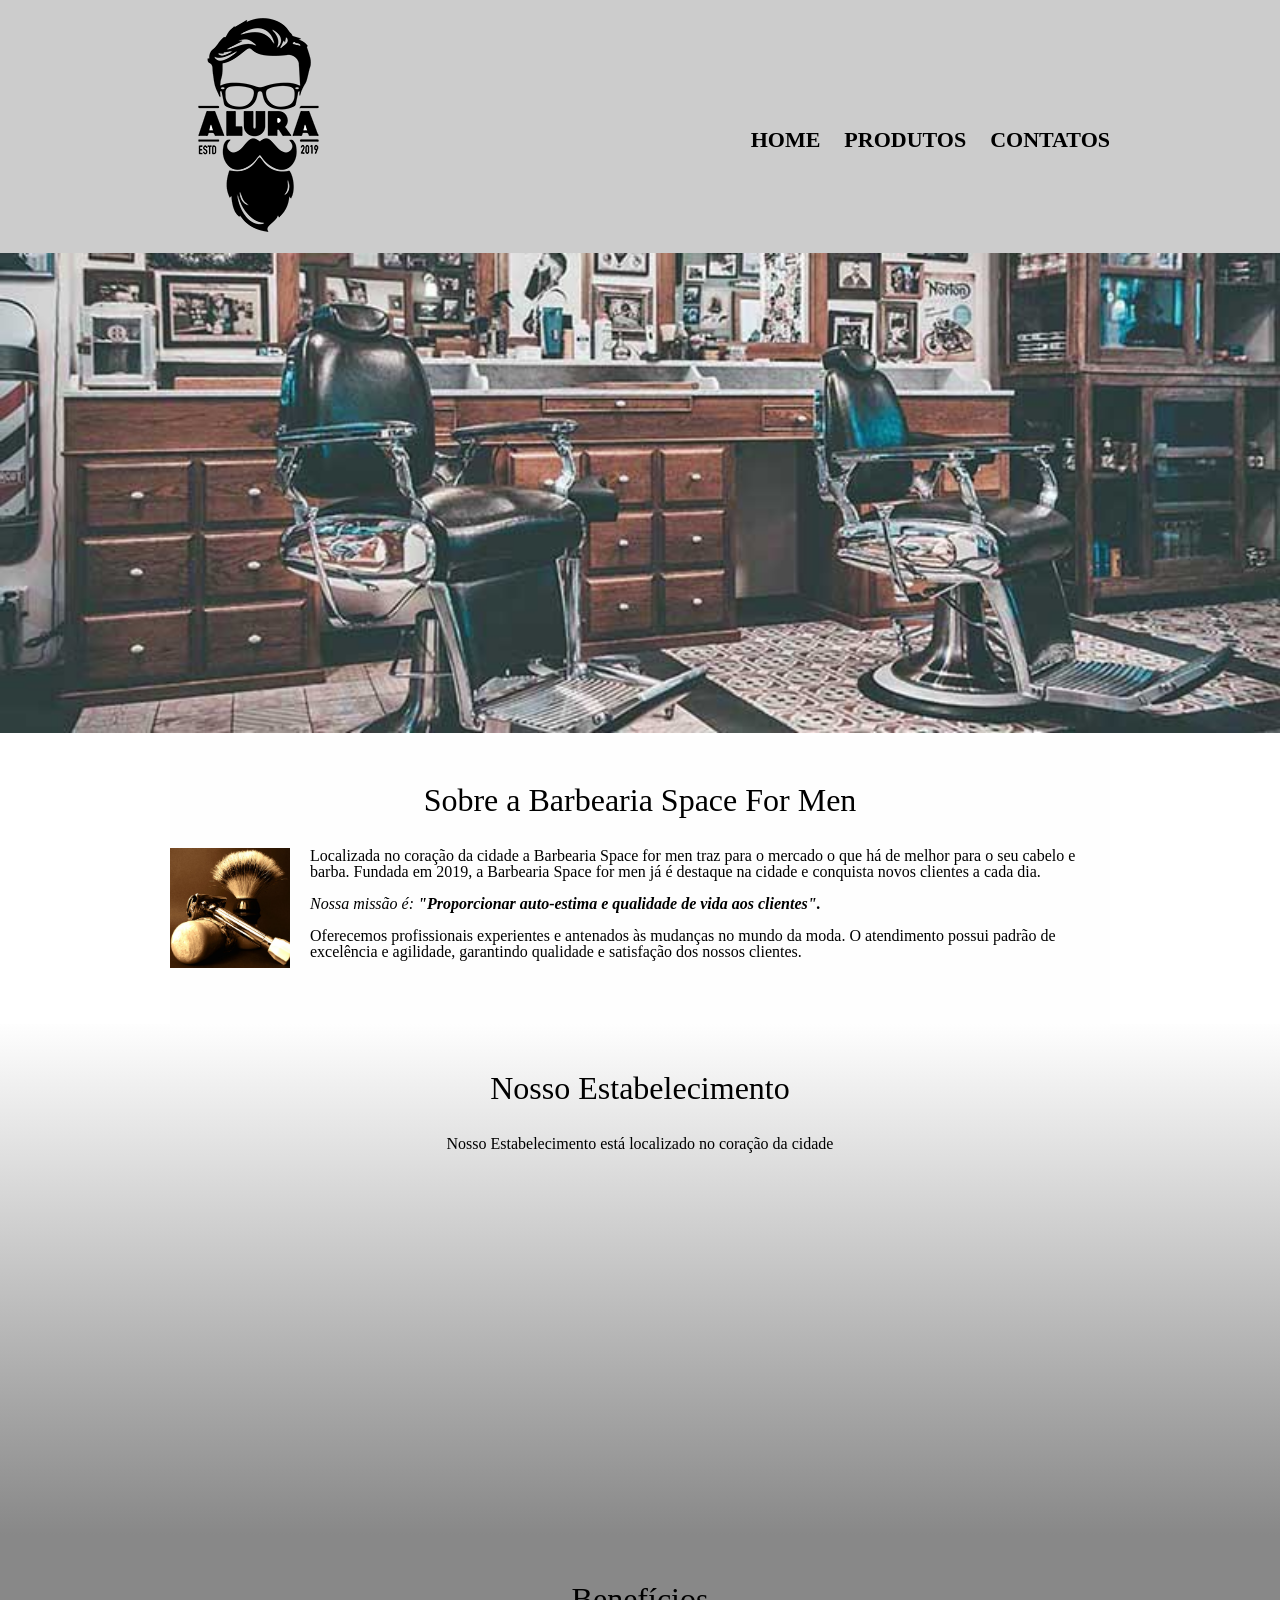
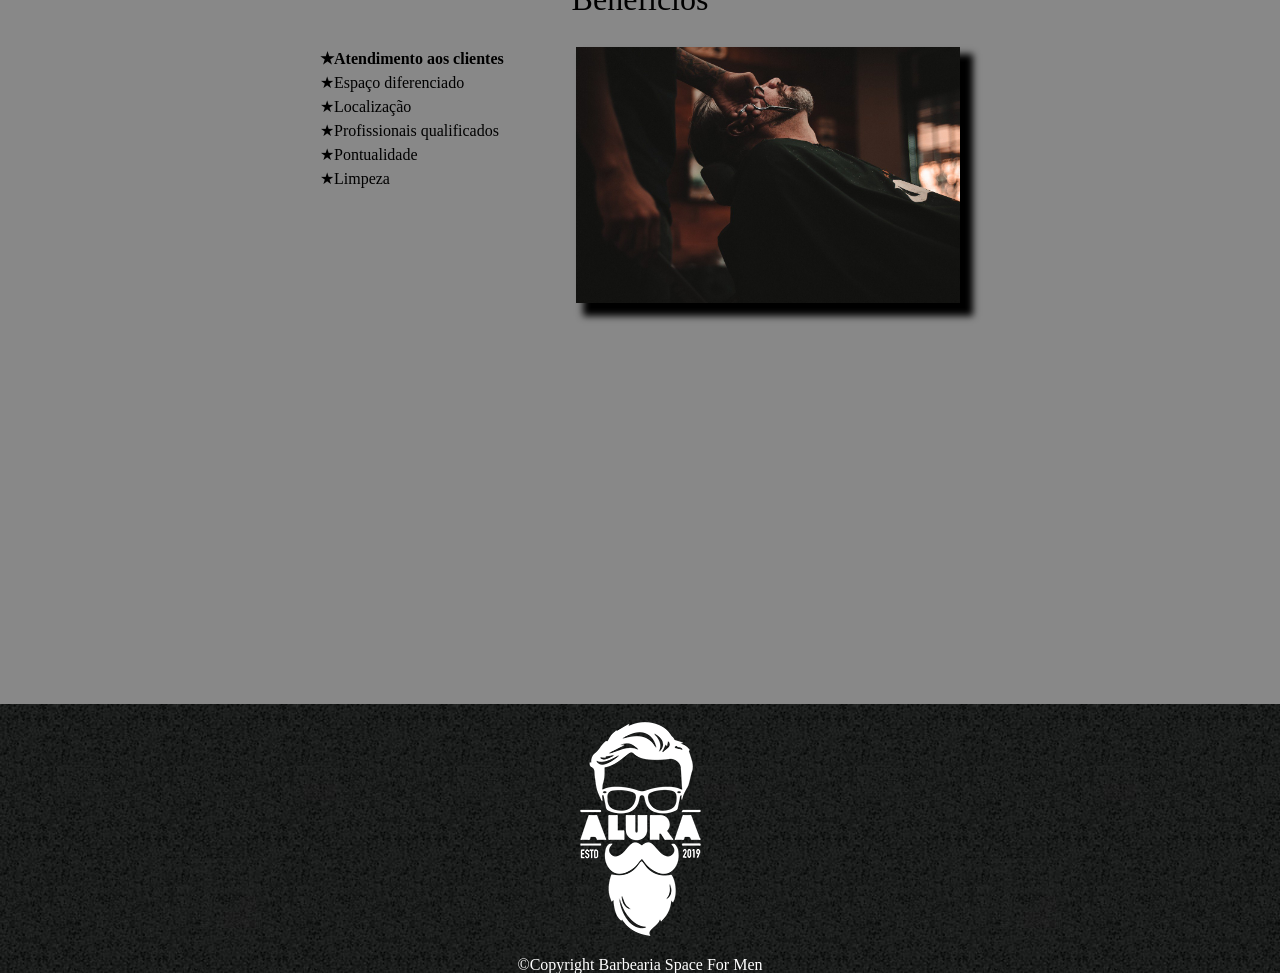
<file: index.html>
<!DOCTYPE html>
<html lang="pt-br">

<head>
    <meta charset="UTF-8">
    <meta name="viewport" content="width=device-width, initial-scale=1.0">
    <title>Barbearia Space For Men</title>
    <link rel="stylesheet" href="style.css">
    <link rel="stylesheet" href="reset.css">
    <link rel="preconnect" href="https://fonts.googleapis.com">
    <link rel="preconnect" href="https://fonts.gstatic.com" crossorigin>
    <link
        href="https://fonts.googleapis.com/css2?family=Alfa+Slab+One&family=Bebas+Neue&family=Kalam:wght@300;400;700&family=Montserrat:ital,wght@0,100..900;1,100..900&display=swap"
        rel="stylesheet">
</head>


<body>


    <header>
        <div class="caixa">
            <h1><img src="./img/logo.png" alt="logo"></h1>
            <nav>
                <ul>
                    <li><a href="index.html">Home</a> </li>
                    <li><a href="produtos.html">Produtos</a> </li>
                    <li><a href="contatos.html">Contatos</a> </li>
                </ul>
            </nav>
        </div>
    </header>

    <img src="./img/banner.jpg" alt="banner" id="banner">



    <main>

        <section class="principal">

            <h2 class="titulo-principal">Sobre a Barbearia Space For Men</h2>

            <img src="./img/utensilios.jpg" alt="utensilios" class="utensilios">

            <p>Localizada no coração da cidade a Barbearia Space for men traz para o mercado o que há de melhor para o
                seu cabelo e barba. Fundada em 2019, a Barbearia Space for men já é destaque na cidade e conquista novos
                clientes a cada dia.</p>

            <p class="missao"><em>Nossa missão é: <strong> "Proporcionar auto-estima e qualidade de vida aos clientes".
                    </strong></em></p>

            <p>Oferecemos profissionais experientes e antenados às mudanças no mundo da moda. O atendimento possui
                padrão de excelência e agilidade, garantindo qualidade e satisfação dos nossos clientes.</p>

        </section>

        <section class="mapa">

            <h3 class="titulo-principal">Nosso Estabelecimento</h3>
            <p>Nosso Estabelecimento está localizado no coração da cidade</p>


            <div class="mapa-conteudo">
            <iframe
                src="https://www.google.com/maps/embed?pb=!1m18!1m12!1m3!1d3654.9824036497284!2d-46.755740020654294!3d-23.640801200000002!2m3!1f0!2f0!3f0!3m2!1i1024!2i768!4f13.1!3m3!1m2!1s0x94ce5303b7b3f8bf%3A0xeda26a4907e87a15!2sBarbearia%20Space%20for%20men!5e0!3m2!1spt-BR!2sbr!4v1790963880251!5m2!1spt-BR!2sbr"
                width="100%" height="300" style="border:0;" allowfullscreen="" loading="lazy"
                referrerpolicy="strict-origin-when-cross-origin">
            </iframe>
            </div>

        </section>

        <section class="beneficios">

            <h3 class="titulo-principal">Benefícios</h3>

            <div class="conteudo-beneficios">

            <ul class="lista-beneficios">
                <li class="itens">Atendimento aos clientes</li>
                <li class="itens">Espaço diferenciado</li>
                <li class="itens">Localização</li>
                <li class="itens">Profissionais qualificados</li>
                <li class="itens">Pontualidade</li>
                <li class="itens">Limpeza</li>
            </ul><img src="./img/beneficios.jpg" alt="beneficios" class="imagembeneficios">

            </div>

            <div class="video">
                <iframe width="100%" height="315" src="https://www.youtube.com/embed/wcVVXUV0YUY?si=gnqYaSXibRIw3eXK" title="YouTube video player" frameborder="0" allow="accelerometer; autoplay; clipboard-write; encrypted-media; gyroscope; picture-in-picture; web-share" referrerpolicy="strict-origin-when-cross-origin" allowfullscreen></iframe>
            </div>

        </section>

    </main>

    <footer>

        <img src="img/logo-branco.png" alt="" class="logo-branco">
        <p>©Copyright Barbearia Space For Men</p>

    </footer>

</body>

</html>
</file>
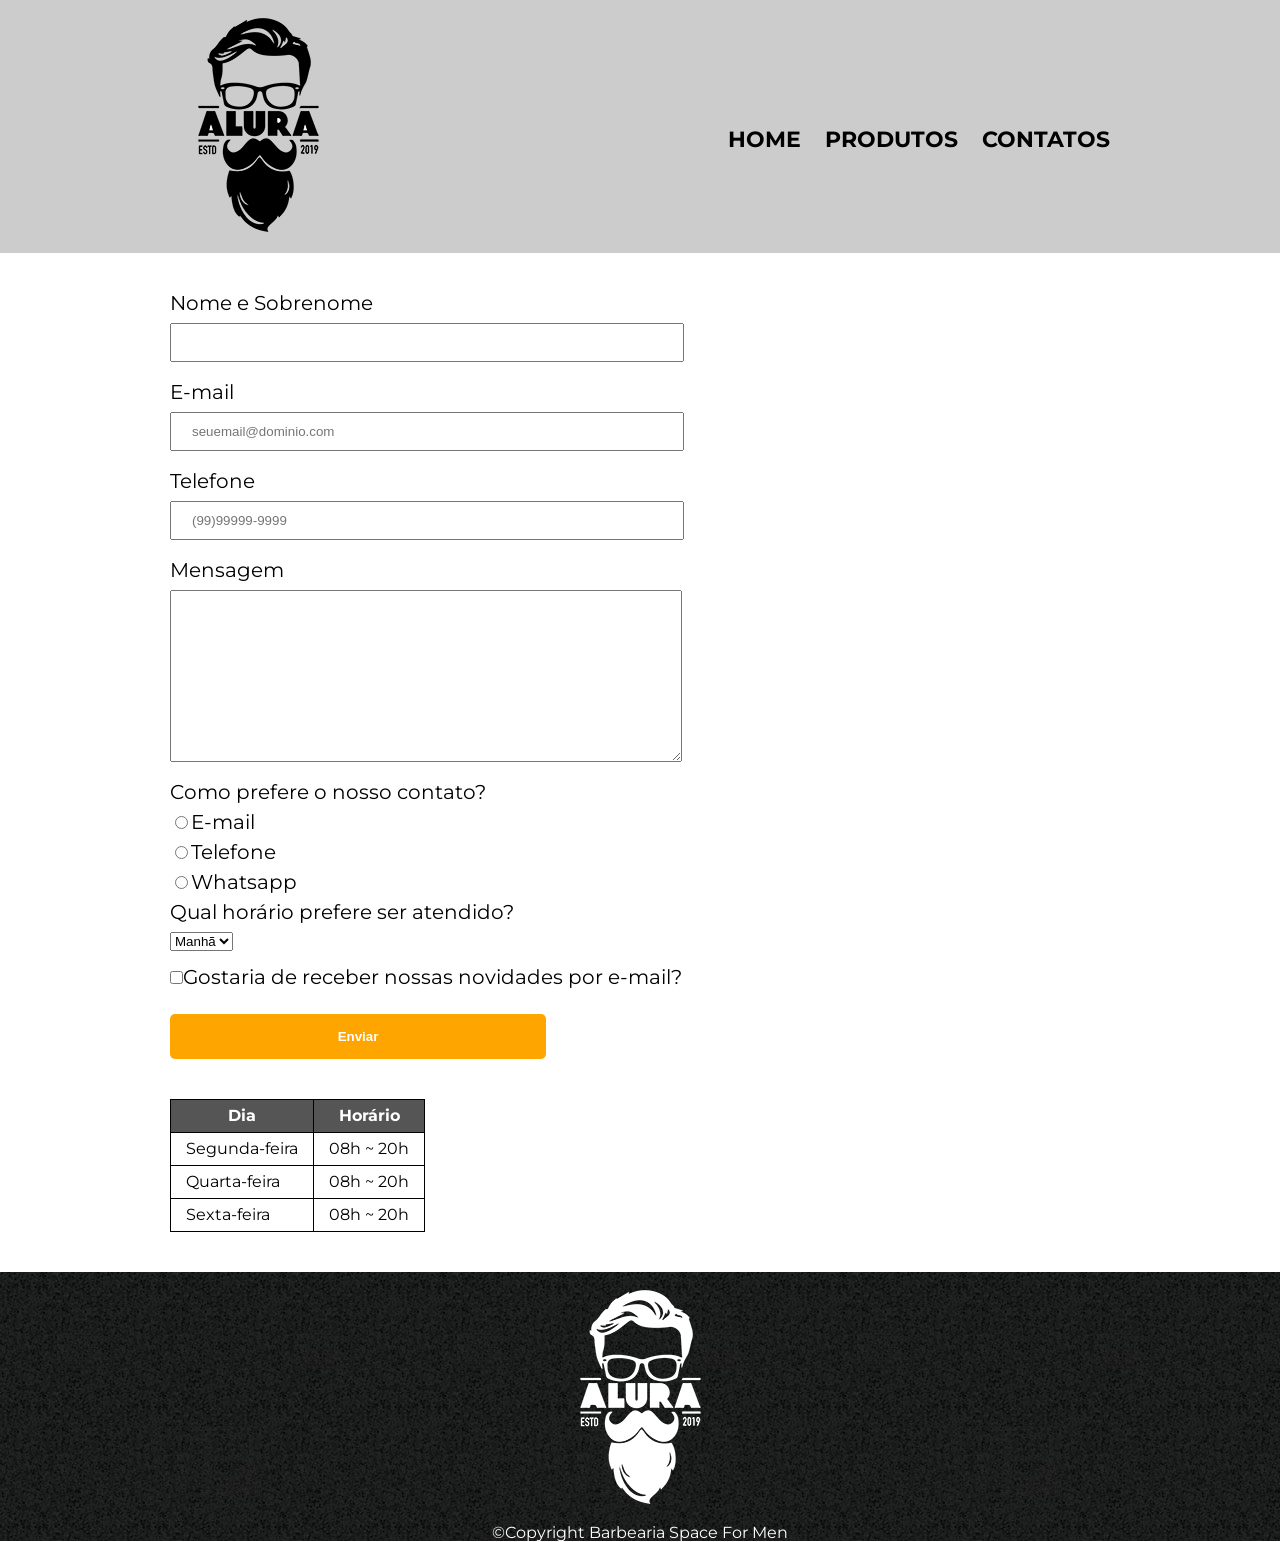
<file: contatos.html>
<!DOCTYPE html>
<html lang="pt-br">
<head>
    <meta charset="UTF-8">
    <meta name="viewport" content="width=device-width, initial-scale=1.0">
    <title>Contatos-Barbearia Space For Men</title>
    <link rel="stylesheet" href="reset.css">
    <link rel="stylesheet" href="contatos.css">
    <link rel="preconnect" href="https://fonts.googleapis.com">
    <link rel="preconnect" href="https://fonts.gstatic.com" crossorigin>
    <link
        href="https://fonts.googleapis.com/css2?family=Alfa+Slab+One&family=Bebas+Neue&family=Kalam:wght@300;400;700&family=Montserrat:ital,wght@0,100..900;1,100..900&display=swap"
        rel="stylesheet">
</head>
<body>

     <header>
        <div class="caixa">
            <h1><img src="./img/logo.png" alt="logo"></h1>
            <nav>
                <ul>
                    <li><a href="index.html">Home</a> </li>
                    <li><a href="produtos.html">Produtos</a> </li>
                    <li><a href="contatos.html">Contatos</a> </li>
                </ul>
            </nav>
        </div>
    </header>

    <main>
        
        <form action="">
            <label for="nome">Nome e Sobrenome</label>
            <input type="text" id="nome" class="inputs-padrao" required>     
            
            <label for="email">E-mail</label>
            <input type="email" id="email" class="inputs-padrao" required placeholder="seuemail@dominio.com">

            <label for="tel">Telefone</label>
            <input type="tel" id="tel" class="inputs-padrao" required placeholder="(99)99999-9999">

            <label for="mensagem">Mensagem</label>
            <textarea name="" id="" cols="" rows="10" class="inputs-padrao"></textarea>


            <legend>Como prefere o nosso contato?</legend>


            <label for="radio-email"><input type="radio" name="contato" id="radio-email">E-mail</label>

            <label for="radio-telefone"><input type="radio" name="contato" id="radio-telefone">Telefone</label>
            
            <label for="radio-whatsapp"><input type="radio" name="contato" id="radio-whatsapp">Whatsapp</label>

            <legend>Qual horário prefere ser atendido?</legend>
            <select name="" id="">
                <option value="">Manhã</option>
                <option value="">Tarde</option>
                <option value="">Noite</option>
            </select>
            
            <label for="checkbox"> <input type="checkbox" name="" id="checkbox" class="checkbox">Gostaria de receber nossas novidades por e-mail?</label>
           

            <input type="submit" value="Enviar" class="enviar">
            
        </form>

        <table>

            <thead>
            <tr>
                <th>Dia</th>
                <th>Horário</th>
            </tr>
            </thead>

            <tbody>
            <tr>
                <td>Segunda-feira</td>
                <td>08h ~ 20h</td>
            </tr>
            <tr>
                <td>Quarta-feira</td>
                <td>08h ~ 20h</td>
            </tr>
            <tr>
                <td>Sexta-feira</td>
                <td>08h ~ 20h</td>
            </tr>
            </tbody>
            
        </table>

    </main>

    <footer>

        <img src="img/logo-branco.png" alt="" class="logo-branco">
        <p>©Copyright Barbearia Space For Men</p>

    </footer>
    
</body>
</html>
</file>
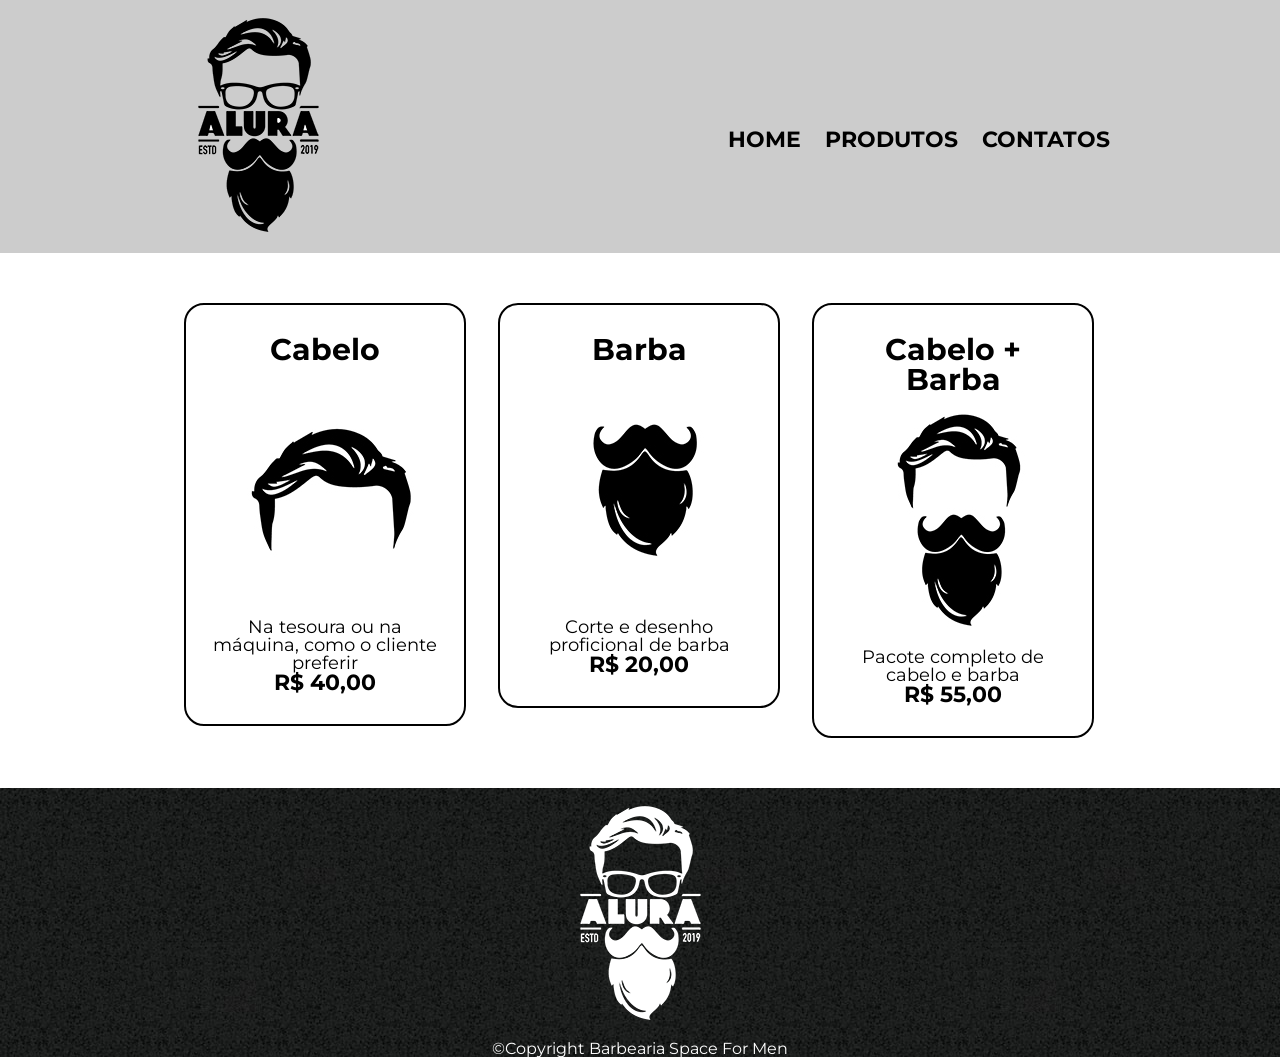
<file: produtos.html>
<!DOCTYPE html>
<html lang="pt-br">

<head>
    <meta charset="UTF-8">
    <meta name="viewport" content="width=device-width, initial-scale=1.0">
    <title>Produtos - Barbearia Space For Men</title>
    <link rel="stylesheet" href="reset.css">
    <link rel="stylesheet" href="produtos.css">
    <link rel="preconnect" href="https://fonts.googleapis.com">
<link rel="preconnect" href="https://fonts.gstatic.com" crossorigin>
<link href="https://fonts.googleapis.com/css2?family=Alfa+Slab+One&family=Bebas+Neue&family=Montserrat:ital,wght@0,100..900;1,100..900&display=swap" rel="stylesheet">
</head>

<body>

    <header>
        <div class="caixa">
            <h1><img src="./img/logo.png" alt="logo"></h1>
            <nav>
                <ul>
                    <li><a href="index.html">Home</a> </li>
                    <li><a href="produtos.html">Produtos</a> </li>
                    <li><a href="contatos.html">Contatos</a> </li>
                </ul>
            </nav>
        </div>
    </header>

    <main>

        <ul class="produtos">
            <li>
                <h2>Cabelo</h2>
                <img src="./img/cabelo.jpg" alt="Cabelo">
                <p class="produtos-descricao">Na tesoura ou na máquina, como o cliente preferir</p>
                <p class="produtos-preco">R$ 40,00</p>
            </li>

            <li>
                <h2>Barba</h2>
                <img src="./img/barba.jpg" alt="Barba">
                <p class="produtos-descricao">Corte e desenho proficional de barba</p>
                <p class="produtos-preco">R$ 20,00</p>
            </li>

            <li>
                <h2>Cabelo + Barba</h2>
                <img src="./img/cabelo+barba.jpg" alt="Cabelo + Barba">
                <p class="produtos-descricao">Pacote completo de cabelo e barba</p>
                <p class="produtos-preco">R$ 55,00</p>
            </li>
        </ul>

    </main>

    <footer>

        <img src="img/logo-branco.png" alt="" class="logo-branco">
        <p>©Copyright Barbearia Space For Men</p>

    </footer>


    

</body>

</html>
</file>
<file: style.css>
body{
    font-family: "Montserrat", sans-serif;
}

header{
    background-color: #cccccc;
}

.caixa{
    width: 940px;
    margin: 0px auto;
    position: relative;
}

nav{
    position: absolute;
    top: 129px;
    right: 0px;
}

nav li{
    display: inline;
    margin: 0 0 0 20px;
}

nav a{
    font-size: 22px;
    font-weight: bold;
    text-transform: uppercase;
    color: #000000;
    text-decoration: none;
}

nav a:hover{
    color: #c78c19;
    text-decoration: underline;
}

#banner{
    width: 100%;
}



.principal{
    background-color: #fefefe;
    padding: 3em 0;
    width: 940px;
    margin: 0 auto;
}

.principal p{
    margin: 0 0 1em;
}

.principal strong{
    font-weight: bold;
}

.principal em{
    font-style: italic;
}

.titulo-principal{
    text-align: center;
    font-size: 2em;
    margin: 0 0 1em;
    clear: left;
}

.utensilios{
    width: 120px;
    float: left;
    margin: 0 20px 20px 0;
}

.mapa{
    padding: 3em 0;
    background: linear-gradient(#fefefe, #888888);
}

.mapa p{
    text-align: center;
    margin: 0 0 2em;
}

.mapa-conteudo{
    width: 940px;
    margin: 0 auto;
}

.beneficios{
    background-color: #888888;
    padding: 3em 0;
 
}

.conteudo-beneficios{
    width: 640px;
    margin: 0 auto;
}

.lista-beneficios{
    width: 40%;
    display: inline-block;
    vertical-align: top;
}

.itens{
    line-height: 1.5;
}

.itens:first-child{
    font-weight: bold;
}

.itens::before{
    content: "★";
}

.imagembeneficios{
    width: 60%;
    opacity: 1;
    box-shadow: 10px 10px 7px 3px black;
}

.imagembeneficios:hover{
    opacity: 0.5;
}

.video{
    width: 560px;
    margin: 1em auto;
}

footer{
    background-image: url(./img/bg.jpg);
    text-align: center;
    color: white;
}

@media screen  and (max-width: 480px) {
    .caixa, .principal, .mapa, .mapa-conteudo, .beneficios, .conteudo-beneficios, .video{
        width: auto;
    }
    h1{
        text-align: center;
    }
    nav{
        position: static;
    }
    .lista-beneficios, .imagembeneficios{
        width: 100%;
    }
}
</file>
<file: contatos.css>
body{
     font-family: "Montserrat", sans-serif;
}

header{
    background-color: #cccccc;
}

.caixa{
    width: 940px;
    margin: 0px auto;
    position: relative;
}

nav{
    position: absolute;
    top: 129px;
    right: 0px;
}

nav li{
    display: inline;
    margin: 0 0 0 20px;
}

nav a{
    font-size: 22px;
    font-weight: bold;
    text-transform: uppercase;
    color: #000000;
    text-decoration: none;
}

nav a:hover{
    color: #c78c19;
    text-decoration: underline;
}

main{
    width: 940px;
    margin: 0 auto;
}

form{
    margin: 40px 0;
}

form label, form legend{
    display: block;
    margin: 0 0 10px 0;
    font-size: 20px;
}

.inputs-padrao{
    display: block;
    margin: 0 0 20px 0;
    padding: 10px 20px;
    width: 50%;
}

.checkbox{
    margin: 20px 0;
}

.enviar{
    width: 40%;
    padding: 15px 0;
    background-color: orange;
    color: white;
    font-weight: bold;
    border: none;
    border-radius: 5px;
    cursor: pointer;
   
}

.enviar:hover{
    background-color: red;
    transform: rotate(360deg) scale(1.2);
}

table{
    margin: 20px 0 40px;
}

thead{
    background-color: #555555;
    color: white;
    font-weight: bold;
}

td,th{
    border: solid 1px black;
    padding: 8px 15px;
}

footer{
    background-image: url(./img/bg.jpg);
    text-align: center;
    color: white;
}

@media screen  and (max-width: 480px) {
    .caixa{
        width: auto;
    }
    h1{
        text-align: center;
    }
    nav{
        position: static;
    }
    main{
        width: auto;
        padding: 0 0 0 30px;
    }
    .inputs-padrao{
        width: 90%;
        padding: 10px;
    }
    .enviar{
        width: 80%;
        padding: 15px;
        font-size: 16px;
    }
}
</file>
<file: produtos.css>
body{
     font-family: "Montserrat", sans-serif;
}
header{
    background-color: #cccccc;
}

.caixa{
    width: 940px;
    margin: 0px auto;
    position: relative;
}

nav{
    position: absolute;
    top: 129px;
    right: 0px;
}

nav li{
    display: inline;
    margin: 0 0 0 20px;
}

nav a{
    font-size: 22px;
    font-weight: bold;
    text-transform: uppercase;
    color: #000000;
    text-decoration: none;
}

nav a:hover{
    color: #c78c19;
    text-decoration: underline;
}

.produtos{
    width: 940px;
    margin: 0 auto;
    padding: 50px 0;
}

.produtos li{
    display: inline-block;
    text-align: center;
    width: 30%;
    vertical-align: top;
    margin: 0 1.5%;
    padding: 30px 20px;
    box-sizing: border-box;
    border: solid 2px #000000;
    border-radius: 20px;
}

.produtos li:hover{
    border-color: #c78c19;
}

.produtos li:active{
    border-color: #088c19;
}

.produtos li:hover h2{
    font-size: 34px;
}

.produtos h2{
    font-size: 30px;
    font-weight: bold;
}

.produtos-descricao{
    font-size: 18px;
}

.produtos-preco{
    font-size: 22px;
    font-weight: bold;
}

footer{
    background-image: url(./img/bg.jpg);
    text-align: center;
    color: white;
}

@media screen  and (max-width: 480px) {
    .caixa{
        width: auto;
    }
    h1{
        text-align: center;
    }
    nav{
        position: static;
    }
    .produtos{
        width: 100%;
        padding: 10px;
        box-sizing: border-box;
    }
    .produtos li{
        display: block;
        width: 100%;
        margin: 10px 0;
        box-sizing: border-box;
    }
}
</file>
